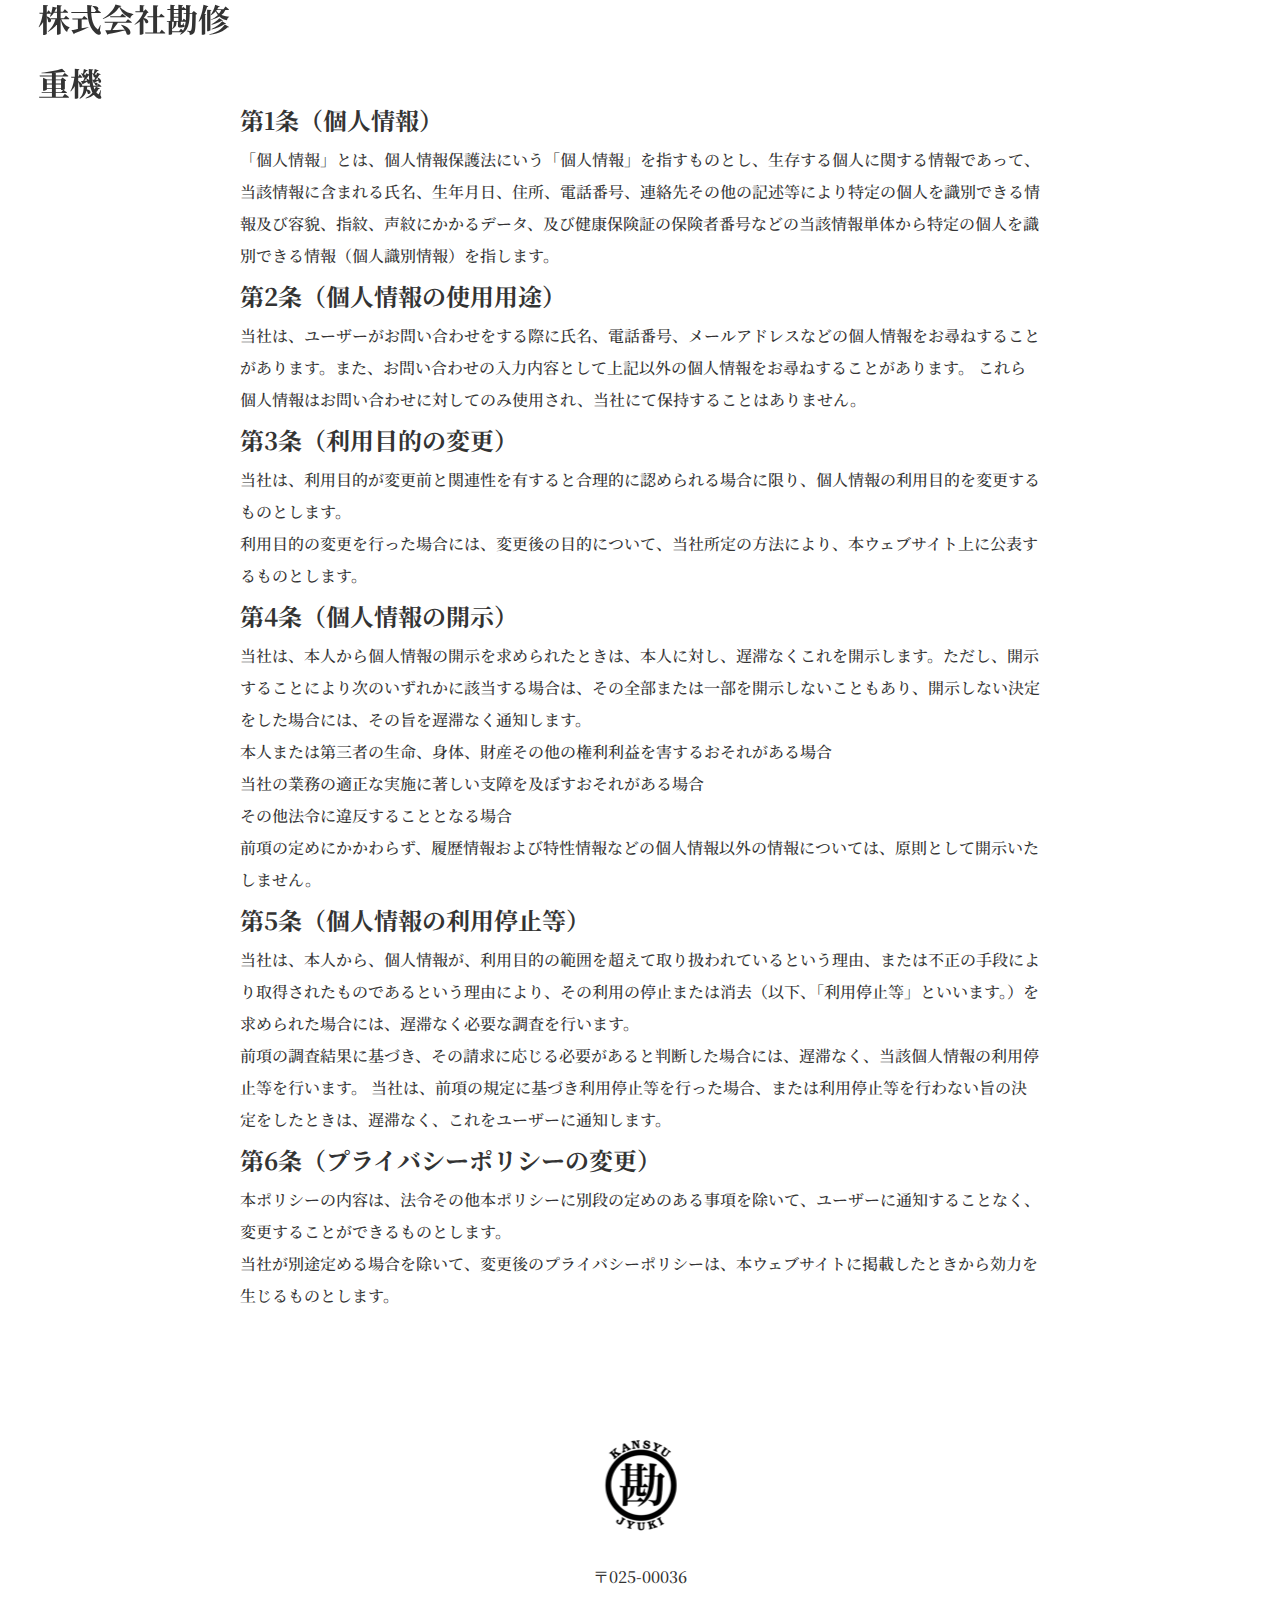
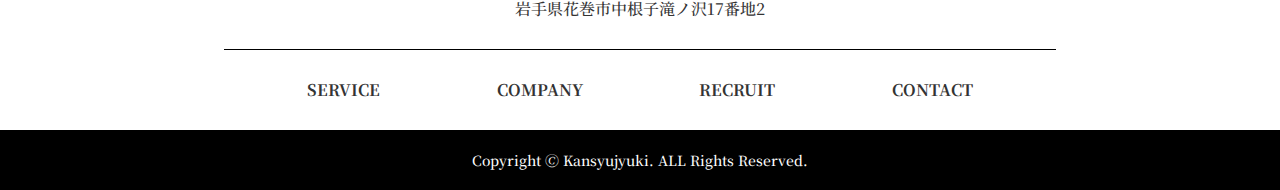
<file: policy.html>
<!DOCTYPE html>
<html lang="ja">
<head>
  <meta charset="UTF-8">
  <meta name="viewport" content="width=device-width, initial-scale=1.0">
  <meta http-equiv="X-UA-Compatible" content="ie=edge">
  <title>株式会社勘修重機</title>

  <link rel="preconnect" href="https://fonts.googleapis.com">
<link rel="preconnect" href="https://fonts.gstatic.com" crossorigin>
<link href="https://fonts.googleapis.com/css2?family=Noto+Serif+JP:wght@400;700&family=Poppins:wght@700&display=swap" rel="stylesheet">
  <link rel="stylesheet" href="css/style.css">
</head>
<body>
  <header class="header js-header">
    <div class="header__inner">
       <h1 class="header__logo"><a href="index.html">株式会社勘修重機</a></h1><!-- /.header__logo -->

       <button type="button" class="menu-btn js-btn">
        <span class="btn-line"></span>
      </button>
    </div><!-- /.header__inner -->

    <nav id="navigation">
      <ul class="header__menu">
        <li><a href="#service">service</a></li>
        <li><a href="#company">company</a></li>
        <li><a href="#recruit">recruit</a></li>
        <li><a href="#contact">contact</a></li>    
      </ul>
    </nav><!-- /#navigation -->
  </header><!-- /.header -->

  <section class="c-section">
    <div class="l-inner">
      
      <h2 class="privacy-ttl">第1条（個人情報）</h2><!-- /.article-ttl -->
        <div class="article-body">
          <p>「個人情報」とは、個人情報保護法にいう「個人情報」を指すものとし、生存する個人に関する情報であって、当該情報に含まれる氏名、生年月日、住所、電話番号、連絡先その他の記述等により特定の個人を識別できる情報及び容貌、指紋、声紋にかかるデータ、及び健康保険証の保険者番号などの当該情報単体から特定の個人を識別できる情報（個人識別情報）を指します。</p>
        </div><!-- /.article-body -->

        <h2 class="privacy-ttl">第2条（個人情報の使用用途）</h2><!-- /.article-ttl -->
        <div class="article-body">
          <p>当社は、ユーザーがお問い合わせをする際に氏名、電話番号、メールアドレスなどの個人情報をお尋ねすることがあります。また、お問い合わせの入力内容として上記以外の個人情報をお尋ねすることがあります。 これら個人情報はお問い合わせに対してのみ使用され、当社にて保持することはありません。</p>
        </div><!-- /.article-body -->
        
        <h2 class="privacy-ttl">第3条（利用目的の変更）</h2><!-- /.article-ttl -->
        <div class="article-body">
          <p>当社は、利用目的が変更前と関連性を有すると合理的に認められる場合に限り、個人情報の利用目的を変更するものとします。</p>
          <p>利用目的の変更を行った場合には、変更後の目的について、当社所定の方法により、本ウェブサイト上に公表するものとします。</p>
        </div><!-- /.article-body -->

        <h2 class="privacy-ttl">第4条（個人情報の開示）</h2><!-- /.article-ttl -->
        <div class="article-body">
          <p>当社は、本人から個人情報の開示を求められたときは、本人に対し、遅滞なくこれを開示します。ただし、開示することにより次のいずれかに該当する場合は、その全部または一部を開示しないこともあり、開示しない決定をした場合には、その旨を遅滞なく通知します。</p>

          <ul>
            <li>本人または第三者の生命、身体、財産その他の権利利益を害するおそれがある場合</li>
            <li>当社の業務の適正な実施に著しい支障を及ぼすおそれがある場合</li>
            <li>その他法令に違反することとなる場合</li>
          </ul>

          <p>前項の定めにかかわらず、履歴情報および特性情報などの個人情報以外の情報については、原則として開示いたしません。</p>
        </div><!-- /.article-body -->

        <h2 class="privacy-ttl">第5条（個人情報の利用停止等）</h2><!-- /.article-ttl -->
        <div class="article-body">
          <p>当社は、本人から、個人情報が、利用目的の範囲を超えて取り扱われているという理由、または不正の手段により取得されたものであるという理由により、その利用の停止または消去（以下、「利用停止等」といいます。）を求められた場合には、遅滞なく必要な調査を行います。</p>
          <p>前項の調査結果に基づき、その請求に応じる必要があると判断した場合には、遅滞なく、当該個人情報の利用停止等を行います。 当社は、前項の規定に基づき利用停止等を行った場合、または利用停止等を行わない旨の決定をしたときは、遅滞なく、これをユーザーに通知します。</p>
        </div><!-- /.article-body -->

        <h2 class="privacy-ttl">第6条（プライバシーポリシーの変更）</h2><!-- /.article-ttl -->

        <div class="article-body">
          <p>本ポリシーの内容は、法令その他本ポリシーに別段の定めのある事項を除いて、ユーザーに通知することなく、変更することができるものとします。</p>
          <p>当社が別途定める場合を除いて、変更後のプライバシーポリシーは、本ウェブサイトに掲載したときから効力を生じるものとします。</p>
        </div><!-- /.article-body -->
    </div><!-- /.l-inner -->
  </section><!-- /.c-section -->

  <footer class="footer">
    
    <div class="footer__inner">
      <h1 class="footer__logo"><img src="images/logo-footer.png" alt=""></h1><!-- /.footer__logo -->
      <p class="footer__address">〒025-00036<br>岩手県花巻市中根子滝ノ沢17番地2</p><!-- /.footer__address -->

      <nav class="footer__nav">
        <ul>
          <li><a href="#service">service</a></li>
          <li><a href="#company">company</a></li>
          <li><a href="#recruit">recruit</a></li>
          <li><a href="#contact">contact</a></li>
        </ul>
      </nav><!-- /.footer__nav -->
    </div><!-- /.footer__inner -->

    <p class="footer__copy" id="footer">Copyright 🄫 Kansyujyuki. ALL Rights Reserved.</p><!-- /.footer__copy -->
    <p id="page-top"><a href="#">Page Top</a></p> 
  </footer><!-- /.footer -->
  
<script src="https://code.jquery.com/jquery-3.4.1.min.js" integrity="sha256-CSXorXvZcTkaix6Yvo6HppcZGetbYMGWSFlBw8HfCJo="  crossorigin="anonymous"></script>
<script src="js/main.js"></script> 
</body>
</html>
</file>
<file: css/style.css>
@charset "UTF-8";
/* A Modern CSS Reset */
*, *::before, *::after {
  -webkit-box-sizing: border-box;
          box-sizing: border-box;
}

body, h1, h2, h3, h4, p, figure, blockquote, dl, dd {
  margin: 0;
}

ul[role="list"], ol[role="list"] {
  list-style: none;
}

html:focus-within {
  scroll-behavior: smooth;
}

body {
  min-height: 100vh;
  text-rendering: optimizeSpeed;
  line-height: 1.5;
}

a:not([class]) {
  text-decoration-skip-ink: auto;
}

img, picture {
  max-width: 100%;
  height: auto;
  display: block;
}

input, button, textarea, select {
  font: inherit;
}

@media (prefers-reduced-motion: reduce) {
  html:focus-within {
    scroll-behavior: auto;
  }
  *, *::before, *::after {
    -webkit-animation-duration: .01ms !important;
            animation-duration: .01ms !important;
    -webkit-animation-iteration-count: 1 !important;
            animation-iteration-count: 1 !important;
    -webkit-transition-duration: .01ms !important;
            transition-duration: .01ms !important;
    scroll-behavior: auto !important;
  }
}

ul, ol, dd {
  margin: 0;
  padding: 0;
  list-style: none;
}

input,
button,
select,
textarea {
  -webkit-appearance: none;
  -moz-appearance: none;
  appearance: none;
  background: transparent;
  border: none;
  border-radius: 0;
  font: inherit;
  outline: none;
}

textarea {
  resize: vertical;
}

input[type='checkbox'],
input[type='radio'] {
  display: none;
}

input[type='submit'],
input[type='button'],
label,
button,
select {
  cursor: pointer;
}

select::-ms-expand {
  display: none;
}

/*================================
	ブレイクポイント
=================================*/
/*================================
	色設定
=================================*/
/*================================
	全体共通
=================================*/
body {
  font-family: 'Noto Serif JP', serif;
  font-weight: 500;
  color: #333;
  line-height: 2;
}

a {
  color: inherit;
  cursor: pointer;
  text-decoration: none;
}

li {
  list-style: none;
}

img {
  -o-object-fit: cover;
     object-fit: cover;
}

table {
  border-collapse: collapse;
}

/*========= ページトップのためのCSS ===============*/
/*リンクの形状*/
#page-top a {
  display: -webkit-box;
  display: -ms-flexbox;
  display: flex;
  -webkit-box-pack: center;
      -ms-flex-pack: center;
          justify-content: center;
  -webkit-box-align: center;
      -ms-flex-align: center;
          align-items: center;
  border-radius: 5px;
  width: 32px;
  height: 32px;
  color: #fff;
  text-align: center;
  text-transform: uppercase;
  text-decoration: none;
  font-size: 0.6rem;
  -webkit-transition: all 0.3s;
  transition: all 0.3s;
}

#page-top a:hover {
  background: #777;
}

/*リンクを右下に固定*/
#page-top {
  position: fixed;
  right: 10px;
  bottom: 30px;
  z-index: 2;
  /*はじめは非表示*/
  opacity: 0;
  -webkit-transform: translateY(100px);
          transform: translateY(100px);
}

/*　上に上がる動き　*/
#page-top.UpMove {
  -webkit-animation: UpAnime 0.5s forwards;
          animation: UpAnime 0.5s forwards;
}

@-webkit-keyframes UpAnime {
  from {
    opacity: 0;
    -webkit-transform: translateY(100px);
            transform: translateY(100px);
  }
  to {
    opacity: 1;
    -webkit-transform: translateY(0);
            transform: translateY(0);
  }
}

@keyframes UpAnime {
  from {
    opacity: 0;
    -webkit-transform: translateY(100px);
            transform: translateY(100px);
  }
  to {
    opacity: 1;
    -webkit-transform: translateY(0);
            transform: translateY(0);
  }
}

/*　下に下がる動き　*/
#page-top.DownMove {
  -webkit-animation: DownAnime 0.5s forwards;
          animation: DownAnime 0.5s forwards;
}

@-webkit-keyframes DownAnime {
  from {
    opacity: 1;
    -webkit-transform: translateY(0);
            transform: translateY(0);
  }
  to {
    opacity: 1;
    -webkit-transform: translateY(100px);
            transform: translateY(100px);
  }
}

@keyframes DownAnime {
  from {
    opacity: 1;
    -webkit-transform: translateY(0);
            transform: translateY(0);
  }
  to {
    opacity: 1;
    -webkit-transform: translateY(100px);
            transform: translateY(100px);
  }
}

/*================================
	header
=================================*/
.header {
  height: 60px;
  width: 100%;
  position: fixed;
  z-index: 100;
  background: #000;
}

@media (min-width: 1024px) {
  .header {
    height: 100px;
  }
}

.header__inner {
  padding: 8px 16px;
  margin: 0 auto;
  position: relative;
  height: 60px;
}

@media (min-width: 1024px) {
  .header__inner {
    height: 100px;
  }
}

.header__logo {
  width: 160px;
  position: absolute;
  top: 50%;
  left: 3%;
  -webkit-transform: translateY(-50%);
          transform: translateY(-50%);
}

@media (min-width: 1024px) {
  .header__logo {
    width: 200px;
  }
}

/* ハンバーガーメニュー */
.menu-btn {
  position: absolute;
  z-index: 100;
  right: 0;
  top: 0;
  width: 60px;
  height: 60px;
  background-color: #fff;
  border: 0;
  outline: 0;
  cursor: pointer;
  display: -webkit-box;
  display: -ms-flexbox;
  display: flex;
  -webkit-box-orient: vertical;
  -webkit-box-direction: normal;
      -ms-flex-direction: column;
          flex-direction: column;
  -webkit-box-pack: center;
      -ms-flex-pack: center;
          justify-content: center;
}

/* ハンバーガーメニューの基準線 */
.btn-line {
  display: block;
  position: relative;
  width: 24px;
  height: 3px;
  background-color: #000;
  -webkit-transition: .2s;
  transition: .2s;
  margin: 0 auto;
}

/* ハンバーガーメニューの上下線 */
.btn-line::before, .btn-line::after {
  content: "";
  position: absolute;
  width: 100%;
  height: 3px;
  background-color: #000;
  -webkit-transition: .5s;
  transition: .5s;
  left: 0;
}

.btn-line::before {
  -webkit-transform: translateY(-10px);
          transform: translateY(-10px);
  /* 上の線の位置 */
}

.btn-line::after {
  -webkit-transform: translateY(10px);
          transform: translateY(10px);
  /* 下の線の位置 */
}

/* メニューオープン時 */
.btn-line.open {
  background-color: transparent;
  /* 真ん中の線を透明に */
}

.btn-line.open::before, .btn-line.open::after {
  content: "";
  background-color: #000;
  -webkit-transition: .2s;
  transition: .2s;
}

.btn-line.open::before {
  -webkit-transform: rotate(45deg);
          transform: rotate(45deg);
  /* 上の線を傾ける */
}

.btn-line.open::after {
  -webkit-transform: rotate(-45deg);
          transform: rotate(-45deg);
  /* したの線を傾ける */
}

/* メニューのスタイリング */
.header__menu {
  display: -webkit-box;
  display: -ms-flexbox;
  display: flex;
  -webkit-box-orient: vertical;
  -webkit-box-direction: normal;
      -ms-flex-direction: column;
          flex-direction: column;
  position: fixed;
  right: -70%;
  /* メニューの位置マイナス指定で画面外に */
  width: 70%;
  background-color: #000;
  color: #fff;
  -webkit-transition: .3s;
  transition: .3s;
  z-index: 100;
}

.header__menu li {
  display: -webkit-box;
  display: -ms-flexbox;
  display: flex;
  -webkit-box-align: center;
      -ms-flex-align: center;
          align-items: center;
  padding: 32px 24px;
  border-bottom: 1px solid #fff;
  color: #fff;
  text-transform: uppercase;
  font-family: "Hiragino Sans", "ヒラギノ角ゴ ProN", "Hiragino Kaku Gothic ProN", "游ゴシック", YuGothic, "メイリオ", Meiryo, sans-serif;
  letter-spacing: .1em;
  font-size: 14px;
}

.header__menu a:hover {
  color: #46a68b;
}

.header__menu.open {
  position: absolute;
  right: 0;
  /* メニューオープン時位置0にして画面内に */
  z-index: 100;
  top: 60px;
}

/* 1024px以上のスタイリング */
@media (min-width: 1024px) {
  .menu-btn {
    display: none;
  }
  .header {
    background: none;
  }
  .header__menu {
    /* メニューを横に */
    display: -webkit-box;
    display: -ms-flexbox;
    display: flex;
    -webkit-box-pack: end;
        -ms-flex-pack: end;
            justify-content: flex-end;
    -webkit-box-orient: horizontal;
    -webkit-box-direction: normal;
        -ms-flex-direction: row;
            flex-direction: row;
    background: none;
    margin-bottom: 24px;
    position: absolute;
    top: 1px;
    right: 20px;
  }
  .header__menu li {
    color: #fff;
    padding: 16px;
    border-bottom: none;
    height: 100px;
  }
}

/* スクロールしたらヘッダーメニューのフォントカラー変更 */
.header.headerColorScroll {
  background: #000;
  -webkit-transition: 0.4s ease-out;
  transition: 0.4s ease-out;
}

.footer {
  position: relative;
  z-index: 2;
}

.footer__inner {
  padding: 24px;
  max-width: 880px;
  margin: 0 auto;
}

.footer__logo img {
  margin: 0 auto;
}

.footer__address {
  margin-top: 24px;
  margin-bottom: 24px;
}

.footer__nav {
  border-top: 1px solid #000;
  text-transform: uppercase;
  padding-top: 24px;
}

.footer__nav li {
  font-weight: bold;
  margin-bottom: 16px;
}

.footer__copy {
  text-align: center;
  font-size: 14px;
  background: #000;
  color: #fff;
  padding: 16px 0;
}

@media (min-width: 768px) {
  .footer__address {
    text-align: center;
  }
  .footer__nav ul {
    display: -webkit-box;
    display: -ms-flexbox;
    display: flex;
    -webkit-box-pack: justify;
        -ms-flex-pack: justify;
            justify-content: space-between;
    max-width: 80%;
    margin: 0 auto;
  }
  .footer__nav li {
    margin-bottom: 0;
  }
}

.c-section {
  padding-top: 32px;
  margin-bottom: 64px;
}

@media (min-width: 768px) {
  .c-section {
    padding-top: 48px;
  }
}

@media (min-width: 1024px) {
  .c-section {
    padding-top: 96px;
    margin-bottom: 96px;
  }
}

.c-section + .c-section {
  padding-top: 0;
}

.c-section__title {
  font-size: 20px;
  text-align: center;
  margin-bottom: 20px;
}

@media (min-width: 768px) {
  .c-section__title {
    font-size: 28px;
    margin-bottom: 28px;
  }
}

.c-section__text {
  margin-bottom: 28px;
  text-align: justify;
}

.c-section__text p {
  margin-bottom: 16px;
}

@media (min-width: 768px) {
  .c-section__text {
    margin-bottom: 48px;
  }
}

.c-image {
  margin: 1.5rem calc(50% - 50vw) 28px;
  width: 100vw;
  display: -webkit-box;
  display: -ms-flexbox;
  display: flex;
}

@media (min-width: 768px) {
  .c-image {
    margin-bottom: 48px;
  }
}

@media (min-width: 1024px) {
  .c-image {
    margin: 0 auto 48px;
    width: 100%;
  }
}

.c-image img {
  width: calc(100% / 3 - 0.01px);
  height: 128px;
}

@media (min-width: 768px) {
  .c-image img {
    height: 240px;
  }
}

.c-section__heading {
  background: #000;
  color: #fff;
  text-transform: uppercase;
  text-align: center;
  font-size: 1rem;
  height: 45px;
  line-height: 45px;
  margin: 0 auto 28px;
  max-width: 400px;
  font-family: "Hiragino Sans", "ヒラギノ角ゴ ProN", "Hiragino Kaku Gothic ProN", "游ゴシック", YuGothic, "メイリオ", Meiryo, sans-serif;
  letter-spacing: .1em;
  font-weight: normal;
}

@media (min-width: 768px) {
  .c-section__heading {
    margin-bottom: 48px;
    height: 60px;
    line-height: 60px;
  }
}

.c-flex + .c-flex {
  padding-top: 32px;
}

.c-flex__item h3 {
  margin-bottom: 8px;
  font-size: 18px;
}

.c-flex__item img {
  margin-bottom: 16px;
  width: 100%;
  height: 250px;
  max-height: 250px;
}

@media (min-width: 768px) {
  .c-flex {
    display: -webkit-box;
    display: -ms-flexbox;
    display: flex;
    -webkit-box-align: center;
        -ms-flex-align: center;
            align-items: center;
    -webkit-box-pack: justify;
        -ms-flex-pack: justify;
            justify-content: space-between;
  }
  .-reverse {
    -webkit-box-orient: horizontal;
    -webkit-box-direction: reverse;
        -ms-flex-direction: row-reverse;
            flex-direction: row-reverse;
  }
  .c-flex__item {
    width: 50%;
  }
  .c-flex__item img {
    min-height: 320px;
  }
}

@media (min-width: 768px) and (min-width: 1024px) {
  .c-flex__item {
    width: 48%;
  }
}

@media (min-width: 768px) {
  .c-flex__text {
    padding: 0 16px;
    text-align: justify;
  }
  .c-flex__text h3 {
    font-size: 20px;
  }
}

@media (min-width: 768px) and (min-width: 1024px) {
  .c-flex__text {
    padding: 0 24px;
  }
}

.c-table {
  width: 100%;
}

.c-table tr {
  border-bottom: 1px solid #b5b1b1;
  width: 100%;
}

.c-table th {
  width: 30%;
  text-align: left;
  padding: 24px 0;
  border: none;
}

.c-table td {
  padding: 24px 0;
  border: none;
}

@media only screen and (max-width: 480px) {
  .c-table th, .c-table td {
    width: 100%;
    display: block;
  }
  .c-table th {
    width: 100%;
  }
  .c-table td {
    padding-top: 0;
  }
}

.table-contact {
  width: 100%;
  padding-top: 24px;
  border-bottom: 1px dashed #e5e5e5;
}

.table-contact tr {
  border-top: 1px dashed #e5e5e5;
  height: auto;
}

.table-contact th {
  text-align: left;
}

.table-contact td {
  padding: 20px 0;
}

.table-contact input, .table-contact textarea {
  width: 100%;
  padding: 10px 20px;
  background: #fff;
  border: 1px solid #aaaaaa;
}

@media not all and (min-width: 1024px) {
  .table-contact {
    width: 100%;
    padding-top: 24px;
    border-bottom: 1px dashed #e5e5e5;
  }
  .table-contact tr {
    border-top: 1px dashed #e5e5e5;
    height: auto;
  }
  .table-contact th {
    display: block;
    text-align: left;
    padding-top: 20px;
  }
  .table-contact td {
    display: block;
    padding: 10px 0 20px;
  }
  .table-contact input, .table-contact textarea {
    width: 100%;
    padding: 10px 20px;
    background: #fff;
    border: 1px solid #aaaaaa;
  }
}

.input-field label {
  margin: 5px 0;
  display: block;
}

.require {
  display: inline-block;
  margin-left: 10px;
  padding: 0 10px;
  background: #1a0dab;
  color: #fff;
  font-weight: normal;
  font-size: 12px;
  vertical-align: middle;
}

.privacy-box {
  margin: 50px 0 8px;
  padding: 20px;
  border: 1px solid #aaaaaa;
}

@media (min-width: 1024px) {
  .privacy-box {
    margin: 80px 0 40px;
    padding: 40px;
    border: 1px solid #aaaaaa;
  }
}

.privacy-box a {
  text-decoration: underline;
}

.privacy-box__check {
  margin-top: 20px;
  text-align: center;
}

.privacy-box__check span {
  position: relative;
  display: inline-block;
  margin-right: 8px;
  padding-left: 28px;
}

.privacy-box__check span:before {
  position: absolute;
  top: 4px;
  left: 0;
  content: "";
  width: 20px;
  height: 20px;
  border: 1px solid #ccc;
  background: #fff;
}

@media (min-width: 1024px) {
  .privacy-box__check {
    margin-top: 50px;
  }
}

input[type="checkbox"]:checked + span:after {
  display: block;
  position: absolute;
  top: 0.3em;
  left: 0.4em;
  width: 0.5em;
  height: 1em;
  content: "";
  border-bottom: 3px solid #1a0dab;
  border-right: 3px solid #1a0dab;
  -webkit-transform: rotate(45deg);
          transform: rotate(45deg);
}

.btn:disabled {
  opacity: 0.6;
}

.btn {
  display: inline-block;
  min-width: 200px;
  padding: 16px 32px;
  color: #fff;
  background: #000;
  text-align: center;
  line-height: 1.4;
  position: relative;
  text-decoration: none;
  -webkit-transition: .3s;
  transition: .3s;
}

.btn:hover {
  opacity: .8;
  text-decoration: underline;
}

.btn__container {
  padding-top: 24px;
  text-align: center;
}

.-previous {
  background: #333;
}

.l-inner {
  max-width: 800px;
  padding-right: 6%;
  padding-left: 6%;
  margin: 0 auto;
}

@media (min-width: 1024px) {
  .l-inner {
    padding: 0;
  }
}

.p-video {
  position: relative;
}

.p-video video {
  width: 100%;
  height: 60vh;
  -o-object-fit: cover;
     object-fit: cover;
}

@media (min-width: 1024px) {
  .p-video video {
    height: 80vh;
  }
}

.p-video__catch {
  position: absolute;
  z-index: 4;
  top: 50%;
  left: 50%;
  -webkit-transform: translate(-50%, -50%);
          transform: translate(-50%, -50%);
  color: #fff;
  -webkit-writing-mode: vertical-rl;
      -ms-writing-mode: tb-rl;
          writing-mode: vertical-rl;
  letter-spacing: .2em;
  font-size: 24px;
}

@media (min-width: 1024px) {
  .p-video__catch {
    font-size: 40px;
  }
}

.p-video__overlay {
  position: absolute;
  top: 0px;
  left: 0px;
  width: 100%;
  height: 60vh;
  z-index: 3;
  background-image: linear-gradient(-45deg, rgba(0, 0, 0, 0.3) 25%, rgba(0, 0, 0, 0) 25%, rgba(0, 0, 0, 0) 50%, rgba(0, 0, 0, 0.3) 50%, rgba(0, 0, 0, 0.3) 75%, rgba(255, 255, 255, 0) 75%, rgba(255, 255, 255, 0));
  background-size: 2px 2px;
}

@media (min-width: 1024px) {
  .p-video__overlay {
    height: 80vh;
  }
}

.p-company__sign {
  text-align: right;
}

.p-recruit__catch {
  margin-bottom: 24px;
}

@media (min-width: 768px) {
  .p-recruit__catch {
    text-align: center;
    font-size: 24px;
  }
}

.p-recruit__text p {
  margin-bottom: 12px;
}

.p-recruit__text a {
  text-decoration: underline;
  color: #1a0dab;
}

@media (min-width: 768px) {
  .p-recruit__text {
    text-align: center;
  }
}

.p-recruit__img {
  max-height: 400px;
  width: 100%;
  margin: 24px auto;
}
/*# sourceMappingURL=style.css.map */
</file>
